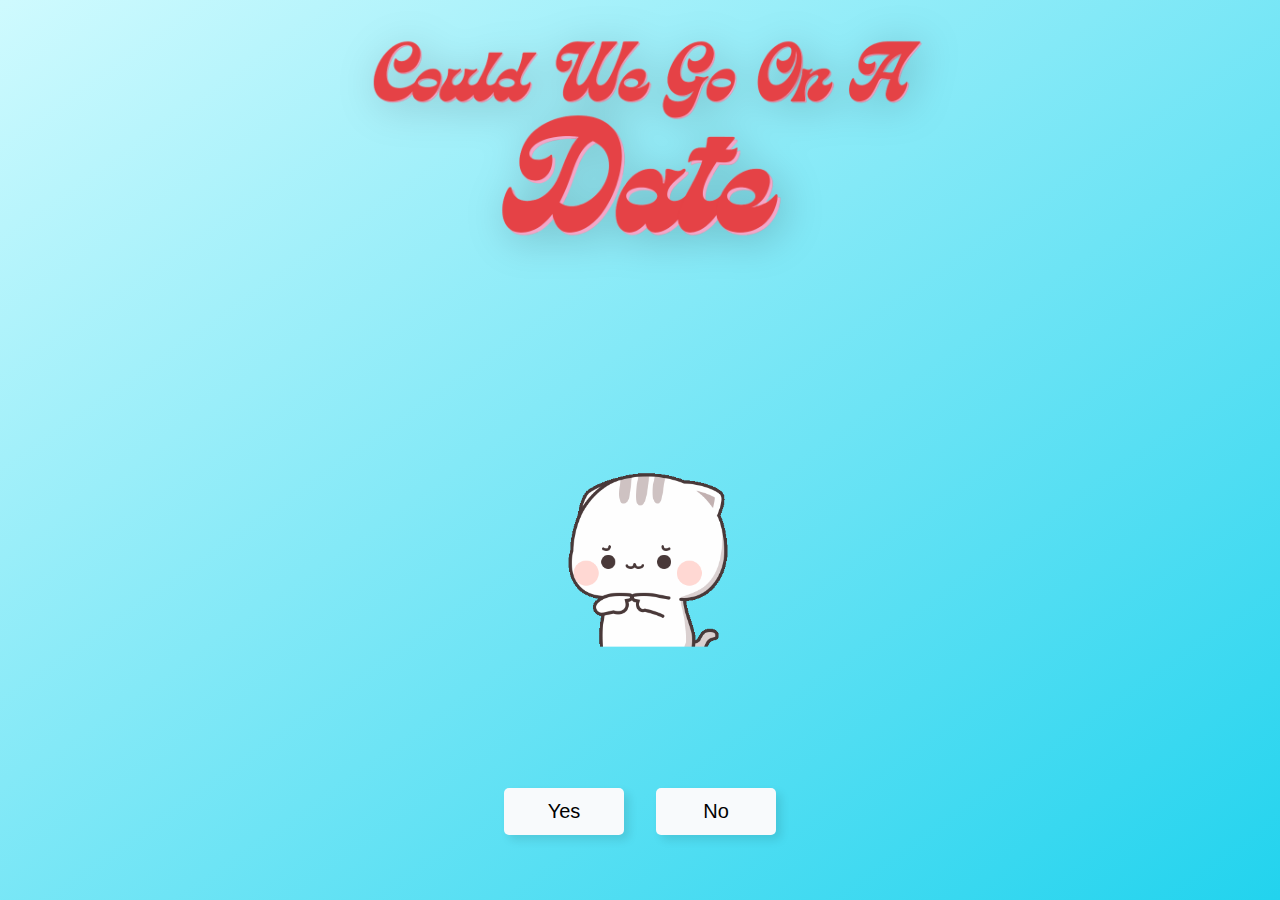
<file: index.html>
<!DOCTYPE html>
<html lang="en">
  <head>
    <meta charset="UTF-8" />
    <meta name="viewport" content="width=device-width, initial-scale=1.0" />
    <link rel="stylesheet" href="styles.css" />
    <title>Secret client date</title>
  </head>
  <body>
    <img src="assets/date.png" alt="date?" class="header-img" />
    <div class="container" id="container">
      <img src="assets/erm-fingers.gif" alt="please" class="image-1" />
      <img src="assets/oh-yay.gif" alt="yes" class="image-2 hide" />
      <button class="btn btn-yes" onclick="changeButtonText()">Yes</button>
      <button class="btn btn-no">No</button>
    </div>
    <script src="main.js"></script>
    <script>
      function changeButtonText() {
        var btnYes = document.querySelector('.btn-yes');
        btnYes.innerHTML = "Wait for Magic";
        setTimeout(function () {
          window.location.href = 'index1.html';
        }, 4000);
      }
    </script>
  </body>
</html>
</file>
<file: styles.css>
* {
  margin: 0;
  padding: 0;
  box-sizing: border-box;
}

.hide {
  display: none;
}



body {
  padding: 2rem;
  width: 100%;
  min-height: 100vh;
  background-image: linear-gradient(to right bottom, #cffafe, #22d3ee);
  display: flex;
  flex-direction: column;
}

.header-img {
  display: flex;
  width: 100%;
  max-width: 600px;
  margin-inline: auto;
  filter: drop-shadow(5px 5px 20px rgba(0, 0, 0, 0.2));
}

.container {
  flex: 1;
  position: relative;
  isolation: isolate;
  width: 100%;
  max-width: 1200px;
  margin-inline: auto;
}

.image-1,
.image-2 {
  position: absolute;
  top: 50%;
  left: 50%;
  transform: translate(-50%, -50%);
}

.image-1 {
  width: 175px;
}

.image-2 {
  width: 250px;
}

.btn {
  position: absolute;
  top: calc(100% - 5rem);
  min-width: 120px;
  padding: 0.75rem 1rem;
  font-size: 1.25rem;
  outline: none;
  border: none;
  background-color: #f8fafc;
  border-radius: 5px;
  box-shadow: 5px 5px 10px rgba(0, 0, 0, 0.1);
  cursor: pointer;
  transition: 0.3s;
}

.btn:hover {
  background-color: #e2e8f0;
  box-shadow: 5px 5px 10px rgba(0, 0, 0, 0.2);
}

.btn-yes {
  left: 50%;
  transform: translateX(calc(-100% - 1rem));
  z-index: 1;
}

.btn-no {
  left: calc(50% + 1rem);
  transition: all 0.5s ease;
  z-index: 2;
}
</file>
